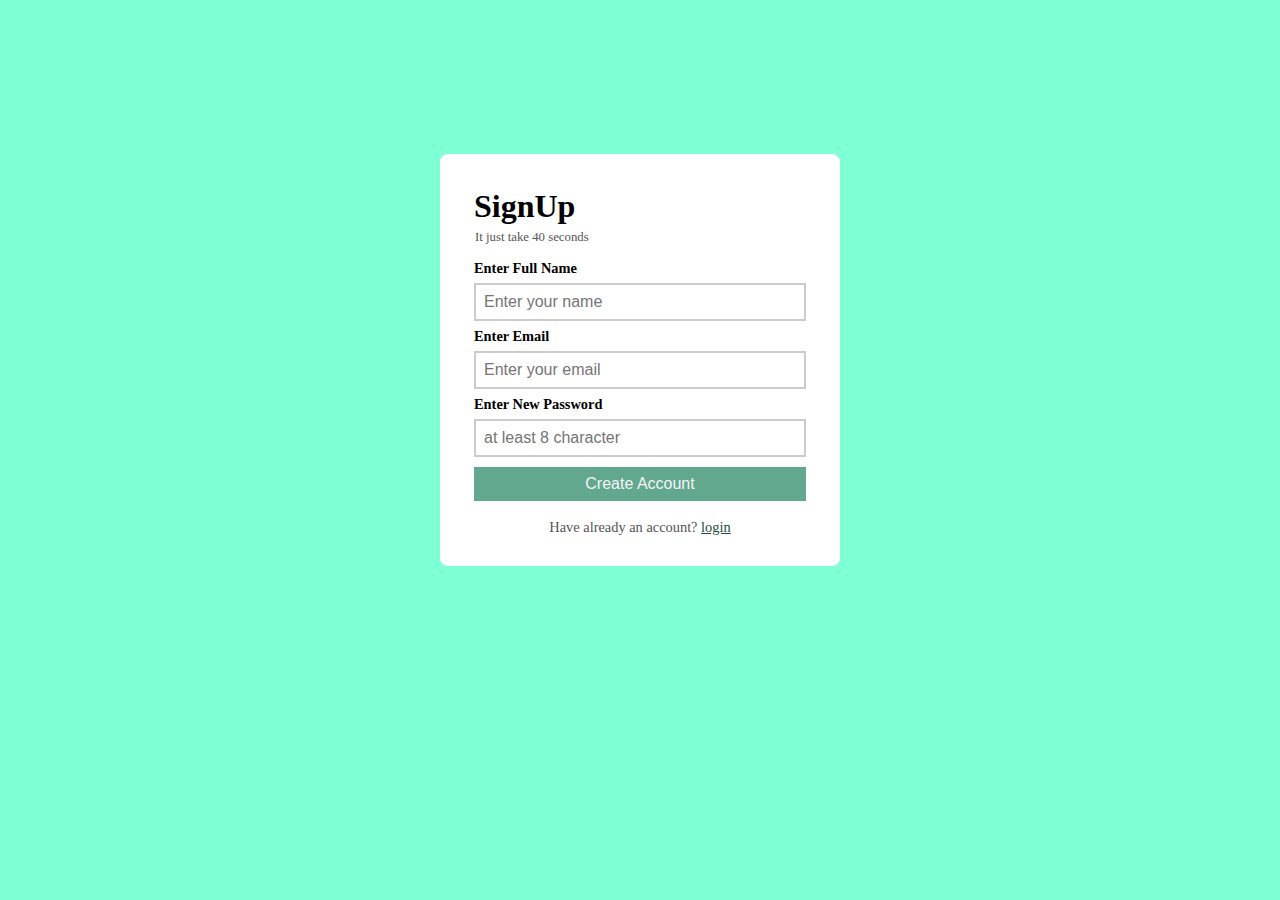
<file: index.html>
<!DOCTYPE html>
<html lang="en">

<head>
    <meta charset="UTF-8">
    <meta name="viewport" content="width=device-width, initial-scale=1.0">
    <title>Signup</title>

    <link rel="stylesheet" href="style.css">
</head>

<body>

    <div class="outer-box">
        <div class="iner-box">
            <header class="signup-header">
                <h1>SignUp</h1>
                <p>It just take 40 seconds</p>
            </header>

            <main class="signup-body">
                <form action="" class="signup-form">
                    <p>
                        <label for="fullname">Enter Full Name</label>
                        <input type="text" id="fullname" placeholder="Enter your name" required>
                    </p>
                    <p>
                        <label for="email">Enter Email</label>
                        <input type="email" id="email" placeholder="Enter your email" required>
                    </p>
                    <p>
                        <label for="password">Enter New Password</label>
                        <input type="password" id="password" placeholder="at least 8 character" required>
                    </p>
                    <p>
                        <input type="submit" value="Create Account">
                    </p>
                </form>
            </main>

            <footer class="signup-footer">
                <p>Have already an account? <a href="login.html">login</a></p>
            </footer>
        </div>
    </div>
</body>

</html>
</file>
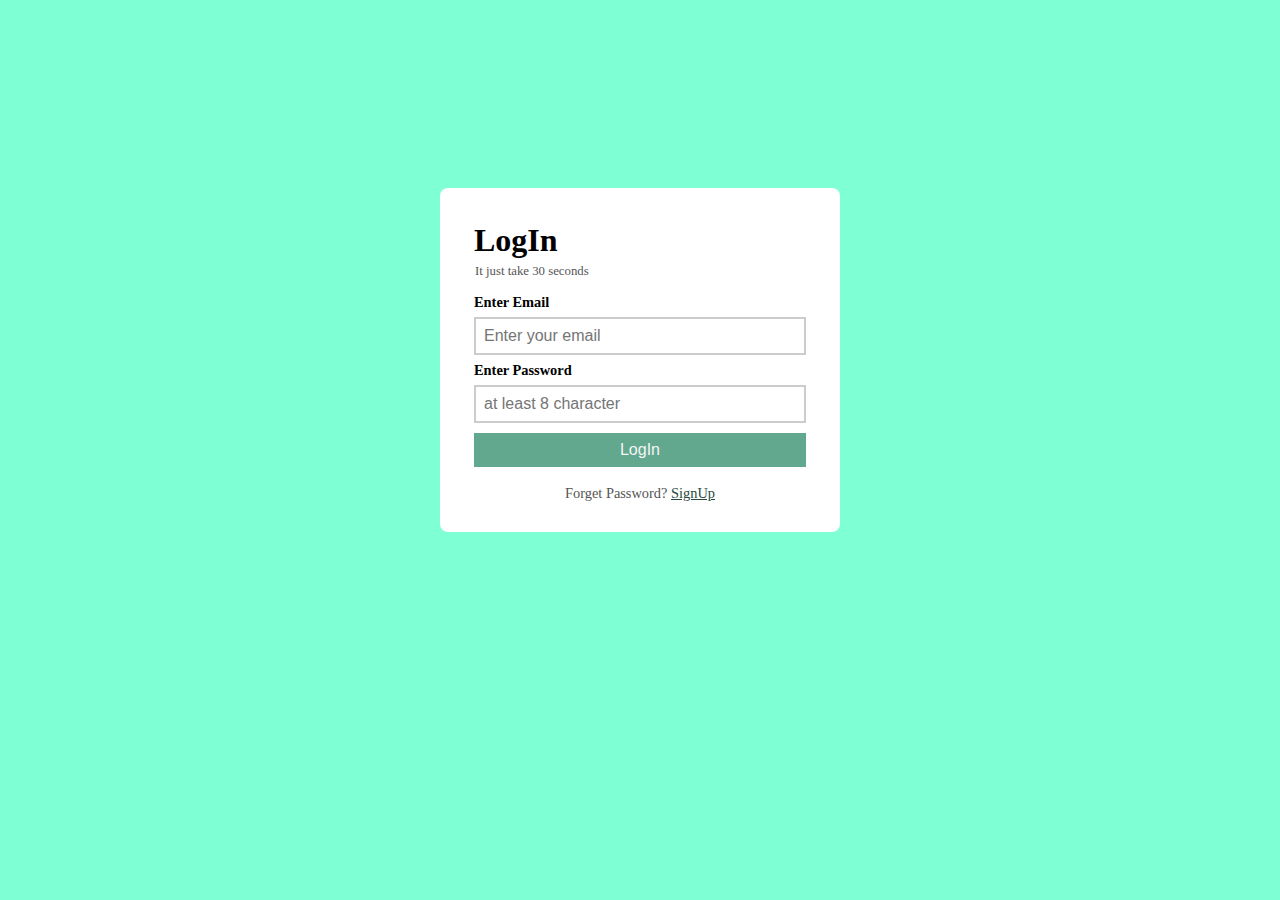
<file: login.html>
<!DOCTYPE html>
<html lang="en">
<head>
    <meta charset="UTF-8">
    <meta name="viewport" content="width=device-width, initial-scale=1.0">
    <title>Login</title>

    <link rel="stylesheet" href="login.css">
</head>
<body>
    <div class="outer-box">
        <div class="iner-box">
            <header class="login-header">
                <h1>LogIn</h1>
                <p>It just take 30 seconds</p>
            </header>

            <main class="login-body">
                <form action="" class="login-form">
                    <p>
                        <label for="email">Enter Email</label>
                        <input type="email" id="email" placeholder="Enter your email" required>
                    </p>
                    <p>
                        <label for="password">Enter Password</label>
                        <input type="password" id="password" placeholder="at least 8 character" required>
                    </p>
                    <p>
                        <input type="submit" value="LogIn">
                    </p>
                </form>
            </main>

            <footer class="login-footer">
                <p>Forget Password? <a href="index.html">SignUp</a></p>
            </footer>
        </div>
    </div>
    
</body>
</html>
</file>
<file: style.css>
* {
    margin: 0;
    padding: 0;
    box-sizing: border-box;
}

body {
    font-family: Verdana, Geneva;
}

.outer-box {
    width: 100vw;
    height: 100vh;
    background-color: aquamarine;
    overflow: hidden;
}

.iner-box {
   width: 400px;
   margin: 0 auto;
   position: relative;
   top: 40%;
   transform: translateY(-50%);
   background-color: white;
   color: black;
   padding: 30px;
   border-radius: 8px;
}

.signup-header h1 {
   margin: 4px;
}

.signup-header p {
   margin: 5px;
   color: #555;
   font-size: 0.8rem;
}

.signup-body {
    margin: 15px 0;
}

.signup-body p {
    margin: 4px;
}

.signup-body p label {
    display: block;
    margin: 3px 0;
    font-weight: bold;
    font-size: 0.9rem;
}

.signup-body p input {
   width: 100%;
   padding: 8px;
   margin: 3px 0;
   font-size: 1rem;
   border: 2px solid #ccc;
}

.signup-body p input[type="submit"] {
    background-color: #61a88f;
    /* background-color: transparent; */
    color: whitesmoke;
    cursor: pointer;
    border: none;
}

.signup-body p input[type="submit"]:hover {
    background-color: #284a3e;
}

.signup-footer {
    text-align: center;
    font-size: 0.9rem;
    color: #555;
}

.signup-footer a {
    color: #284a3e;
}
</file>
<file: login.css>
* {
    margin: 0;
    padding: 0;
    box-sizing: border-box;
}

body {
    font-family: Verdana, Geneva;
}

.outer-box {
    width: 100vw;
    height: 100vh;
    background-color: aquamarine;
    overflow: hidden;
}

.iner-box {
   width: 400px;
   margin: 0 auto;
   position: relative;
   top: 40%;
   transform: translateY(-50%);
   background-color: white;
   color: black;
   padding: 30px;
   border-radius: 8px;
}

.login-header h1 {
   margin: 4px;
}

.login-header p {
   margin: 5px;
   color: #555;
   font-size: 0.8rem;
}

.login-body {
    margin: 15px 0;
}

.login-body p {
    margin: 4px;
}

.login-body p label {
    display: block;
    margin: 3px 0;
    font-weight: bold;
    font-size: 0.9rem;
}

.login-body p input {
   width: 100%;
   padding: 8px;
   margin: 3px 0;
   font-size: 1rem;
   border: 2px solid #ccc;
}

.login-body p input[type="submit"] {
    background-color: #61a88f;
    color: whitesmoke;
    cursor: pointer;
    border: none;
}

.login-body p input[type="submit"]:hover {
    background-color: #284a3e;
}

.login-footer {
    text-align: center;
    font-size: 0.9rem;
    color: #555;
}

.login-footer a {
    color: #284a3e;
}
</file>
